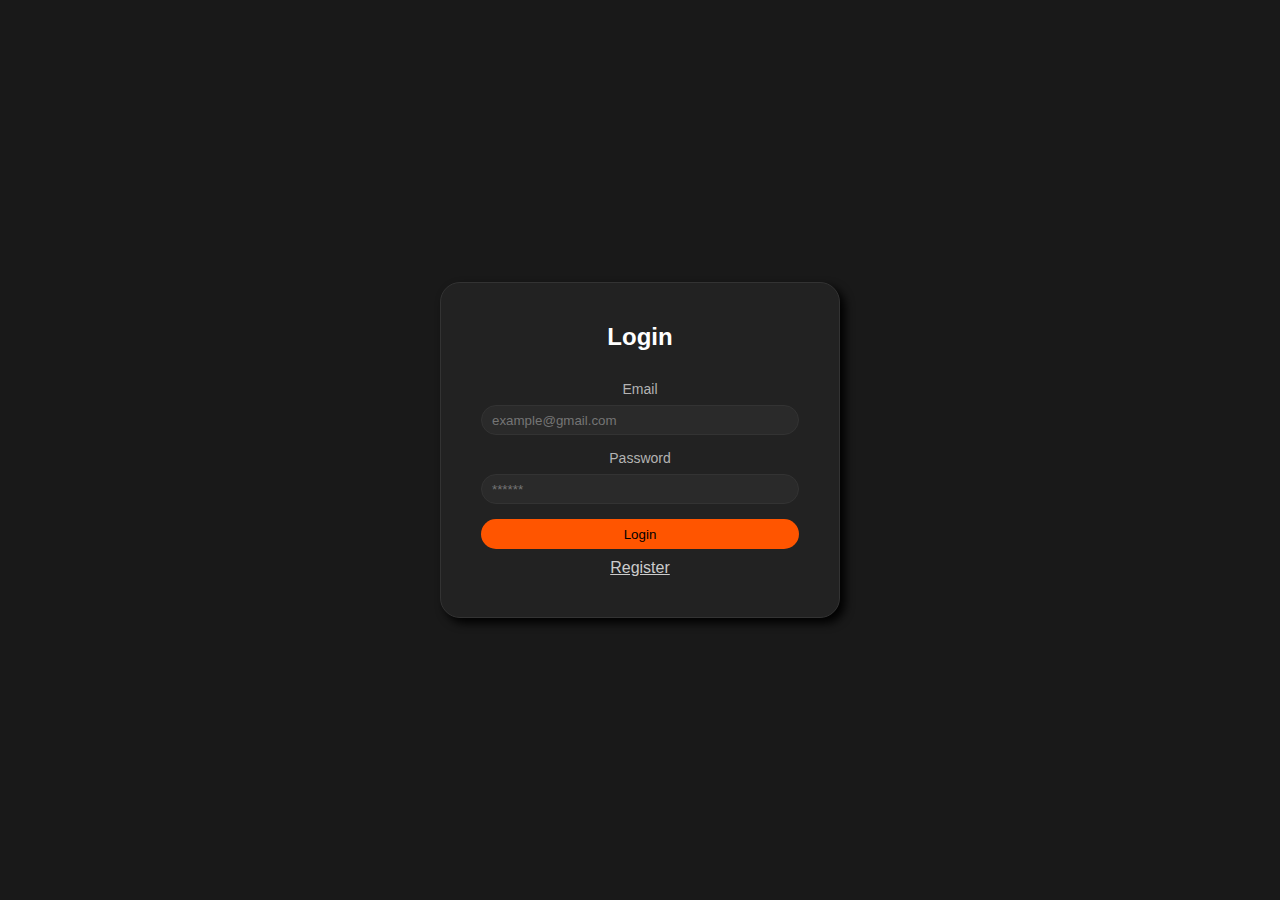
<file: index.html>
<!DOCTYPE html>
<html lang="en">
<head>
    <meta charset="UTF-8">
    <meta name="viewport" content="width=device-width, initial-scale=1.0">
    <title>Forms</title>
    <link rel="stylesheet" href="./styles.css">
</head>
<body>
    <section id="form">
    <h1>Login</h1>
    <form>

        <div>
            <label for="email">Email</label>
            <input id="email" type="email" placeholder="example@gmail.com">
        </div>
        <div>
            <label for="password">Password</label>
            <input id="password" type="password" placeholder="******">
        </div>
        <div>
            <button type="submit" class="btn login-btn">Login</button>
            <div class="register-option" >Register</div>
        </div>
    </form>
    </section>
</body>
</html>
</file>
<file: styles.css>
*{
    margin: 0;
    padding: 0;
    box-sizing: border-box;
    font-family: sans-serif;
}

body{
    background-color: #191919;
    display: flex;
    justify-content: center;
    align-items: center;
    min-height: 100vh;
    margin: 0;
}

h1{
  color: #ffffff;
  margin-bottom: 30px;
  font-size: 24px;
  font-weight: 600;
}

#form{
    background-color: #222222;
    width: 400px;
    padding: 40px;
    border-radius: 20px;
    box-shadow: 5px 5px 10px;
    text-align: center;
    border: 1px solid #333333;
}

label{
    color: #b3b3b3;
    display: block;
    text-align: center;
    margin-bottom: 8px;
    font-size: 14px;
}

input{
    background-color: #2a2a2a;
    width: 100%;
    margin-bottom: 15px;
    height: 30px;
    padding: 0 10px;
    outline: none;
    border-radius: 20px;
    border: 1px solid #333333;
    color: #ffffff;
}

.btn{
    background-color: #ff5500;
    width: 100%;
    height: 30px;
    border-radius: 20px;
    border: none;
    margin-bottom: 10px;
    cursor: pointer;
    outline: none;
}
.register-option {
    color: #cccccc;
    text-decoration: underline;
    cursor: pointer;
}
</file>
